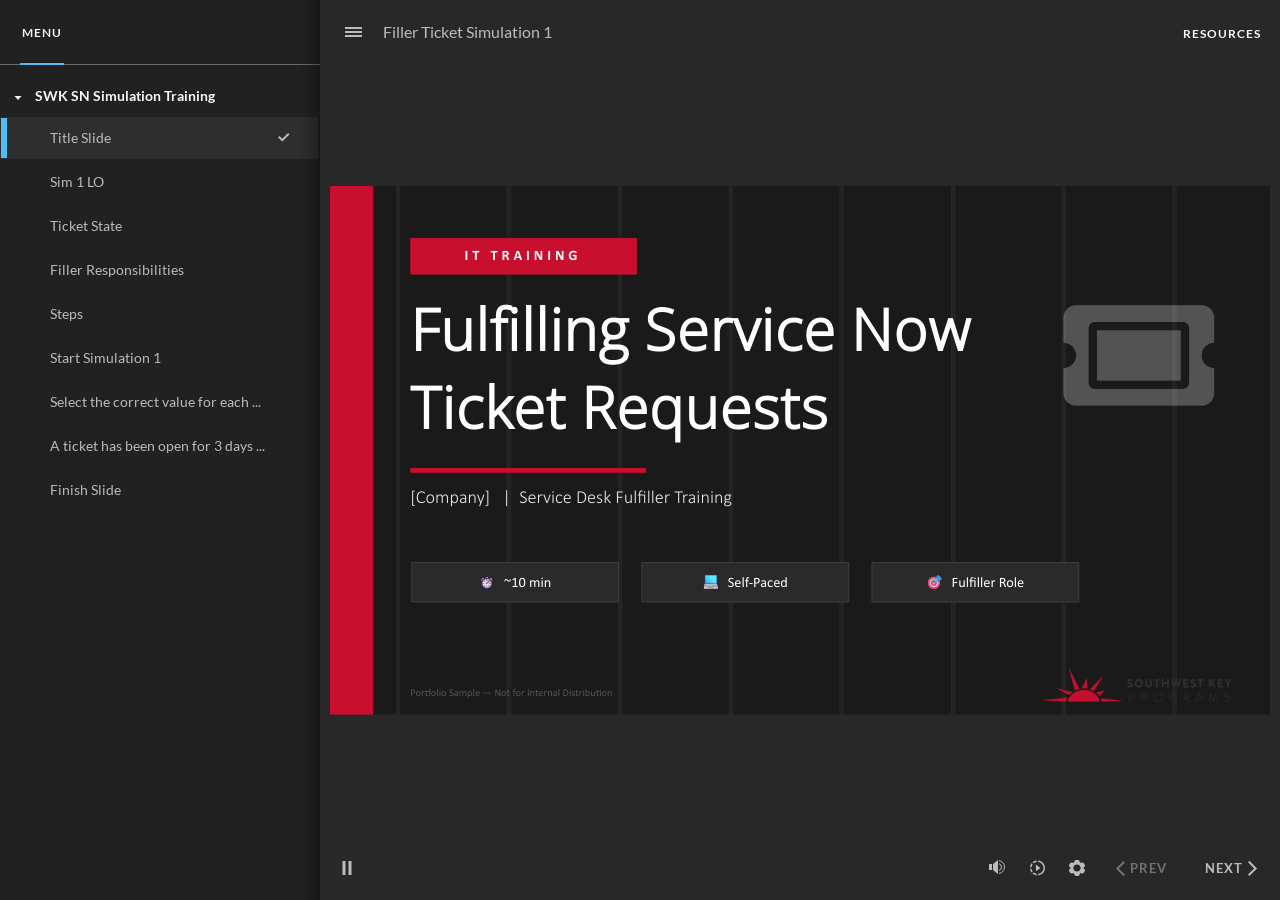
<file: index.html>
﻿<!doctype html>
<html lang="en-US">
<head>
  <meta charset="utf-8">
  <!-- Created using Storyline 360 x64 - http://www.articulate.com  -->
  <!-- version: 3.114.36609.0 -->
  <title>Filler Ticket Simulation 1</title>
  <meta http-equiv="x-ua-compatible" content="IE=edge"/>
  <meta name="viewport" content="width=device-width,initial-scale=1,user-scalable=no,shrink-to-fit=no,minimal-ui"/>
  <meta name="apple-mobile-web-app-capable" content="yes"/>
  <style>
    html, body { height: 100%; padding: 0; margin: 0 }
    #app { height: 100%; width: 100%; }
  </style>

  <script>
    window.DS = {};
    window.globals = {
      DATA_PATH_BASE: '',
      HAS_FRAME: true,
      HAS_SLIDE: true,

      lmsPresent: false,
      tinCanPresent: false,
      cmi5Present: false,
      aoSupport: false,
      scale: 'Scaled',
      captureRc: false,
      browserSize: 'optimal',
      bgColor: '#282828',
      features: 'DropInBase,JsInteractions,PlayerMemoryEnhancements,PlayerSizeOption,SlideLevelScale',
      themeName: 'unified',
      preloaderColor: '#FFFFFF',
      suppressAnalytics: false,
      productChannel: 'stable',
      publishSource: 'storyline',
      aid: 'aid|3e2caf5c-10bd-5a34-a504-ff9c4d4b060e',
      cid: 'b4f3b533-af80-4cac-bcac-2c221effe2d6',
      playerVersion: '3.114.36609.0',
      publishTimestamp: '2026-04-07T05:43:25.2711613Z',
      maxIosVideoElements: 10,
      connectionSettings: { message: 'You%20are%20offline.%20Trying%20to%20reconnect...', useDarkTheme: false, mode: 'disabled' },
      hasFeature: function(feature) {
        return this.features.split(',').includes(feature);
      },
      
      parseParams: function(qs) {
        if (window.globals.parsedParams != null) {
          return window.globals.parsedParams;
        }
        qs = (qs || window.location.search.substr(1)).split('+').join(' ');
        var params = {},
            tokens,
            re = /[?&]?([^=]+)=([^&]*)/g;

        while (tokens = re.exec(qs)) {
          params[decodeURIComponent(tokens[1]).trim()] =
            decodeURIComponent(tokens[2]).trim();
        }
        window.globals.parsedParams = params;
        return params;
      }

    };

    if (window.flagsUnderTest != null) {
      window.globals.features = window.flagsUnderTest.reduce((accum, feature) => {
        if (!accum.includes(feature)) {
          accum.push(feature);
        }
        return accum;
      }, window.globals.features.split(',')).join();
    }
  </script>
  <script>
    var isIe11 = ('ActiveXObject' in window || window.MSBlobBuilder != null)
      && window.msCrypto != null && !window.ActiveXObject;
    if (isIe11) {
      window.globals.unsupportedBrowser = true;
      document.write(atob('[base64]'));
    }
  </script>

  <script>
    if (window.globals.hasFeature('Localization')) {
      
      
    }
  </script>

  
  
  <script>window.THREE = { };</script>
  
</head>
<body style="background: #282828" class="cs-HTML theme-unified">
  <!-- 360 -->
  <script>!function(){var e,i=/iPhone/i,o=/iPod/i,n=/iPad/i,t=/\biOS-universal(?:.+)Mac\b/i,r=/\bAndroid(?:.+)Mobile\b/i,a=/Android/i,d=/(?:SD4930UR|\bSilk(?:.+)Mobile\b)/i,p=/Silk/i,l=/Windows Phone/i,u=/\bWindows(?:.+)ARM\b/i,b=/BlackBerry/i,s=/BB10/i,c=/Opera Mini/i,f=/\b(CriOS|Chrome)(?:.+)Mobile/i,h=/Mobile(?:.+)Firefox\b/i,v=function(e){return void 0!==e&&"MacIntel"===e.platform&&"number"==typeof e.maxTouchPoints&&e.maxTouchPoints>1&&"undefined"==typeof MSStream};e=function(e){var m={userAgent:"",platform:"",maxTouchPoints:0};e||"undefined"==typeof navigator?"string"==typeof e?m.userAgent=e:e&&e.userAgent&&(m={userAgent:e.userAgent,platform:e.platform,maxTouchPoints:e.maxTouchPoints||0}):m={userAgent:navigator.userAgent,platform:navigator.platform,maxTouchPoints:navigator.maxTouchPoints||0};var g=m.userAgent,y=g.split("[FBAN");void 0!==y[1]&&(g=y[0]),void 0!==(y=g.split("Twitter"))[1]&&(g=y[0]);var A=function(e){return function(i){return i.test(e)}}(g),w={apple:{phone:A(i)&&!A(l),ipod:A(o),tablet:!A(i)&&(A(n)||v(m))&&!A(l),universal:A(t),device:(A(i)||A(o)||A(n)||A(t)||v(m))&&!A(l)},amazon:{phone:A(d),tablet:!A(d)&&A(p),device:A(d)||A(p)},android:{phone:!A(l)&&A(d)||!A(l)&&A(r),tablet:!A(l)&&!A(d)&&!A(r)&&(A(p)||A(a)),device:!A(l)&&(A(d)||A(p)||A(r)||A(a))||A(/\bokhttp\b/i)},windows:{phone:A(l),tablet:A(u),device:A(l)||A(u)},other:{blackberry:A(b),blackberry10:A(s),opera:A(c),firefox:A(h),chrome:A(f),device:A(b)||A(s)||A(c)||A(h)||A(f)},any:!1,phone:!1,tablet:!1};return w.any=w.apple.device||w.android.device||w.windows.device||w.other.device,w.phone=w.apple.phone||w.android.phone||w.windows.phone,w.tablet=w.apple.tablet||w.android.tablet||w.windows.tablet,w}(),"object"==typeof exports&&"undefined"!=typeof module?module.exports=e:"function"==typeof define&&define.amd?define((function(){return e})):this.isMobile=e}();
    window.isMobile.apple.tablet = window.isMobile.apple.tablet ||
      (navigator.platform === 'MacIntel' && navigator.maxTouchPoints > 1);
    window.isMobile.apple.device = window.isMobile.apple.device || window.isMobile.apple.tablet;
    window.isMobile.tablet = window.isMobile.tablet || window.isMobile.apple.tablet;
    window.isMobile.any = window.isMobile.any || window.isMobile.apple.tablet;
  </script>

  <div id="focus-sink" tabindex="-1"></div>

  <div id="preso"></div>
  <script>
    (function() {

      var classTypes = [ 'desktop', 'mobile', 'phone', 'tablet' ];

      var addDeviceClasses = function(prefix, testObj) {
        var curr, i;
        for (i = 0; i < classTypes.length; i++) {
          curr = classTypes[i];
          if (testObj[curr]) {
            document.body.classList.add(prefix + curr);
          }
        }
      };

      var params = window.globals.parseParams(),
          isDevicePreview = params.devicepreview === '1',
          isPhoneOverride = params.deviceType === 'phone' || (isDevicePreview && params.phone == '1'),
          isTabletOverride = (params.deviceType === 'tablet' || isDevicePreview) && !isPhoneOverride,
          isMobileOverride = isPhoneOverride || isTabletOverride;

      var deviceView = {
        desktop: !window.isMobile.any && !isMobileOverride,
        mobile: window.isMobile.any || isMobileOverride,
        phone: isPhoneOverride || (window.isMobile.phone && !isTabletOverride),
        tablet: isTabletOverride || window.isMobile.tablet
      };

      window.globals.deviceView = deviceView;
      window.isMobile.desktop = !window.isMobile.any;
      window.isMobile.mobile = window.isMobile.any;

      addDeviceClasses('view-', deviceView);

    })();
  </script>
  
  <script src='story_content/triggers.js' type=text/javascript></script>
<script src='story_content/user.js' type=text/javascript></script>
  <div class="slide-loader"></div>

  <script>
    var doc = document, loader = doc.body.querySelector('.slide-loader'); [ 1, 2, 3 ].forEach(function(n) { var d = doc.createElement('div'); d.style.backgroundColor = window.globals.preloaderColor; d.classList.add('mobile-loader-dot'); d.classList.add('dot' + n); loader.appendChild(d); });
  </script>

  <div class="mobile-load-title-overlay" style="display: none">
    <div class="mobile-load-title">Filler Ticket Simulation 1</div>
  </div>

  <div class="mobile-chrome-warning"></div>

  
<style>
  .warn-connection-dialog {
    display: none;
    background: transparent;
    pointer-events: all;
    position: fixed;
    left: 0;
    top: 0;
    width: 100%;
    height: 100%;
    z-index: 999;
  }

  .warn-connection-content {
    pointer-events: all;
    border-radius: 4px;
    background: white;
    border: 1px solid #E7E7E7;
    color: #333333;
    box-shadow: 0 2px 4px rgba(0, 0, 0, 0.25);
    transition: all 150ms ease-out;
    position: absolute;
    white-space: nowrap;
  }

  .view-phone.is-landscape .warn-connection-content {
    left: 23px;
    bottom: 23px;
  }

  .view-tablet.is-landscape .warn-connection-content {
    left: 50%;
    top: 20px;
    transform: translateX(-50%);
  }

  .view-mobile.is-portrait .warn-connection-content {
    transform: translate(-50%, calc(-100% - 15px));
  }

  .warn-connection-content p {
    display: inline-block;
    margin: 0 8px 0 0;
    line-height: 33px;
    font-size: 11px;
  }

  .warn-connection-content svg {
    position: relative;
    vertical-align: middle;
    margin: 0 2px 2px 8px;
  }

  .view-desktop .warn-connection-content {
    left: 1.5em;
    bottom: 1.5em;
  }

  .view-desktop .warn-connection-content p {
    font-size: 1.1em;
  }

  .is-offline .warn-connection-dialog {
    display: block;
  }

  .is-offline .cs-panel * {
    pointer-events: none !important;
  }

  .is-offline .cs-panel {
    pointer-events: all !important;
  }

  .is-offline #nav-controls * {
    pointer-events: none !important;
  }

  .is-offline #nav-controls {
    pointer-events: all !important;
  }
</style>

<div class="warn-connection-dialog" role="alertdialog" aria-modal="true" tabindex="0" aria-labelledby="warn-connection-message">
  <div class="warn-connection-content">
    <svg width="17" height="15" viewBox="0 0 17 15" xmlns="http://www.w3.org/2000/svg">
      <path fill="#8F0000" stroke="white" d="M16.07,12.98 L15.88,12.23 L9.51,1.21 C8.97,0.26,7.6,0.26,7.06,1.21 L0.69,12.23 C0.15,13.16,0.81,14.36,1.91,14.36 H14.65 C15.47,14.36,16.05,13.7,16.07,12.98 Z"/>
      <path fill="white" stroke="white" d="M8.58,5.5 C8.35,5.28,8.5,5.35,8.21,5.32 C8.09,5.35,7.97,5.49,7.96,5.67 C7.97,5.79,7.98,5.92,7.98,6.04 L7.98,6.04 C7.99,6.17,8,6.31,8.01,6.43 L8.01,6.44 C8.03,6.92,8.06,7.41,8.09,7.9 L8.09,7.9 C8.12,8.39,8.14,8.88,8.17,9.37 C8.17,9.39,8.18,9.42,8.2,9.44 C8.23,9.46,8.25,9.47,8.28,9.47 C8.31,9.47,8.34,9.46,8.35,9.44 C8.37,9.43,8.38,9.4,8.39,9.35 L8.39,9.34 C8.39,9.24,8.4,9.15,8.4,9.05 L8.4,9.05 C8.41,8.96,8.41,8.86,8.42,8.75 C8.43,8.44,8.45,8.12,8.47,7.81 L8.47,7.81 C8.49,7.49,8.51,7.18,8.53,6.87 C8.55,6.46,8.56,6.05,8.59,5.64 L8.6,5.62 C8.6,5.57,8.59,5.53,8.58,5.5 L8.21,5.32 Z"/>
      <circle fill="white" stroke="white" cx="8.3" cy="11.35" r="0.3"/>
    </svg>
    <p id="warn-connection-message">You are offline. Trying to reconnect...</p>
  </div>
</div>

<script>
  (function() {
    window.DS.connection = {
      warningShown: false,
      assets: {},
      loadingAssetGroup: false,
      retryDelay: 500
    };

    var connectionSettings = window.globals.connectionSettings || {};

    var useConnectionMessages = window.AbortController != null &&
      window.location.protocol != 'file:' &&
      connectionSettings.mode === 'normal';

    window.DS.connection.useConnectionMessages = useConnectionMessages;

    var assetCount = 0;
    var checkLoadedId;


    if (useConnectionMessages && connectionSettings != null) {
      var contentEl = document.querySelector('.warn-connection-content');
      var messageEl = contentEl.querySelector('p');

      if (connectionSettings.useDarkTheme) {
        contentEl.style.borderColor = '#BABBBA';
        contentEl.style.backgroundColor = '#282828';
        contentEl.style.color = '#FFFFFF';
      }

      if (connectionSettings.message != null) {
        messageEl.textContent = window.decodeURIComponent(connectionSettings.message);
      }
    }

    function checkAssetsReady() {
      for (var i in DS.connection.assets) {
        if (!DS.connection.assets[i].success) {
          return false;
        }
      }
      return true;
    }

    function stopAssetGroup() {
      if (!useConnectionMessages) { return; }

      assetCount = 0;

      DS.connection.oldAssetGroup = DS.connection.assets;
      DS.connection.assets = {};
      DS.connection.loadingAssetGroup = false;
      clearInterval(checkLoadedId);
    }

    function startAssetGroup() {
      if (!useConnectionMessages) { return; }
      var ticks = 0;
      clearInterval(checkLoadedId);
      checkLoadedId = setInterval(function() {
        var loaded = 0;
        if (assetCount === 0 && loaded === 0) {
          clearInterval(checkLoadedId);
          return;
        }

        for (var i in DS.connection.assets) {
          if (DS.connection.assets[i].success) {
            loaded++;
          }
        }

        if (assetCount === loaded && checkAssetsReady()) {
          for (var i in DS.connection.assets) {
            if (DS.connection.assets[i].action) {
              DS.connection.assets[i].action();
            }
          }
          hideWarning();
          stopAssetGroup();
        }
      }, 100)
    }

    function requiredAsset(url, action, retry, type) {
      if (!useConnectionMessages) { return; }
      if (DS.connection.assets[url]) { return; }

      DS.connection.assets[url] = {
        success: false, action: action, retry: retry, type: type
      };
      assetCount = Object.keys(DS.connection.assets).length;
      if (!DS.connection.loadingAssetGroup) {
        startAssetGroup();
      }
      DS.connection.loadingAssetGroup = true;
    }

    function assetLoaded(url) {
      if (!useConnectionMessages) { return; }
      if (DS.connection.assets[url]) {
        DS.connection.assets[url].success = true;
      }
    }

    function assetFailed(url) {
      if (!useConnectionMessages) { return; }
      if (!DS.connection.assets[url]) {
        if (/\.js$/.test(url) && url.indexOf('transcripts') === -1) {
          setTimeout(function() {
            if (DS.connection.lastSlideLoaded != null) {
              DS.connection.lastSlideLoaded();
            }
          }, DS.connection.retryDelay);
        }
        return;
      }
      if (!DS.connection.warningShown) { showWarning(); }
      if (DS.connection.assets[url].retry) {
        setTimeout(function() {
          if (!DS.connection.assets[url].success) {
            DS.connection.assets[url].retry()
          }
        }, DS.connection.retryDelay);
      }
    }

    function hideWarning() {
      document.body.classList.remove('is-offline');
      DS.connection.warningShown = false;
      enableKeys();
    }
    DS.connection.hideWarning = hideWarning

    function showWarning(btn) {
      document.body.classList.add('is-offline')
      DS.connection.warningShown = true;
      updateWarningPosition();
      disableKeys();
    }

    function updateWarningPosition() {
      if (!DS.connection.warningShown) {
        return;
      }

      var isPortrait = document.body.classList.contains('is-portrait');
      var isMobile = document.body.classList.contains('view-mobile');
      var warningEl = document.querySelector('.warn-connection-content');

      if (isPortrait && isMobile) {
        var slide = document.querySelector('.primary-slide');
        var slideRect = slide != null
          ? slide.getBoundingClientRect()
          : { top: window.innerHeight, left: 0, width: window.innerWidth };

        warningEl.style.top = `${slideRect.top}px`
        warningEl.style.left = `${slideRect.left + slideRect.width / 2}px`
      } else {
        warningEl.style.top = null;
        warningEl.style.left = null;
      }

      window.requestAnimationFrame(updateWarningPosition);
    }

    function onDisableKeyDown(e) {
      e.preventDefault();
      e.stopImmediatePropagation();
    }

    function onDisableKeyUp(e) {
      e.preventDefault();
      e.stopImmediatePropagation();
    }

    var accStyle = document.createElement('style');
    var warnDialogEl = document.querySelector('.warn-connection-dialog');

    function disableKeys() {
      if (DS.views && DS.views.nsStack && DS.views.nsStack.length === 1) {
        DS.views.nsStack[0].tabReachable = false
        DS.views.nsStack[0].updateTabIndex(true);
      }

      accStyle.innerHTML = '.acc-shadow-dom { display: none; }';
      document.body.appendChild(accStyle);

      warnDialogEl.parentNode.append(warnDialogEl);
      warnDialogEl.focus();
    }

    function enableKeys() {
      accStyle.remove();
      if (DS.views && DS.views.nsStack && DS.views.nsStack.length === 1 && DS.views.nsStack[0].name === '_frame') {
        DS.views.nsStack[0].tabReachable = true;
        DS.views.nsStack[0].updateTabIndex();
      }
    }

    // these will all be noops if the feature flag isn't set in
    // the data and `window.globals.features`
    DS.connection.requiredAsset = requiredAsset;
    DS.connection.assetLoaded = assetLoaded;
    DS.connection.assetFailed = assetFailed;
    DS.connection.stopAssetGroup = stopAssetGroup;
    DS.connection.startAssetGroup = startAssetGroup;
  })();
</script>


  <script>
    
    if (window.autoSpider && window.vInterfaceObject) {
      document.querySelector('.mobile-load-title-overlay').style.display = 'none';
    }
  </script>

  

  <link rel="stylesheet" href="html5/data/css/output.min.css" data-noprefix/>
</body>
<script src="html5/lib/scripts/bootstrapper.min.js"></script>
</html>
</file>
<file: html5/data/css/output.min.css>
@font-face {
  font-family: 'LatoBold Charset1_ Bold63572715';
  src: url('[data-uri]');
  font-style: normal;
  font-weight: normal;
}
@font-face {
  font-family: 'Lato Charset1_ 5ZucrOlD293E5584';
  src: url('[data-uri]');
  font-style: normal;
  font-weight: normal;
}
@font-face {
  font-family: 'CalibriBold CharsetBoldC5EECD1E';
  src: url('[data-uri]');
  font-style: normal;
  font-weight: normal;
}
@font-face {
  font-family: 'Open Sans LightBoldBold4DE05C88';
  src: url('[data-uri]');
  font-style: normal;
  font-weight: normal;
}
@font-face {
  font-family: 'Calibri Light Charset1_1863F9CC';
  src: url('[data-uri]');
  font-style: normal;
  font-weight: normal;
}
@font-face {
  font-family: 'Segoe UI Emoji Charset1150248E3';
  src: url('[data-uri]');
  font-style: normal;
  font-weight: normal;
}
@font-face {
  font-family: 'Calibri Charset1_ 5kaOA97569677';
  src: url('[data-uri]');
  font-style: normal;
  font-weight: normal;
}
@font-face {
  font-family: 'Open Sans Charset1_ 6i24E79F5B0';
  src: url('[data-uri]');
  font-style: normal;
  font-weight: normal;
}
@font-face {
  font-family: 'Open Sans Light Charset1774858B';
  src: url('[data-uri]');
  font-style: normal;
  font-weight: normal;
}
@font-face {
  font-family: 'Open SansBold CharsBold50844976';
  src: url('[data-uri]');
  font-style: normal;
  font-weight: normal;
}
@font-face {
  font-family: 'Open Sans Light IItalicEFD740D9';
  src: url('[data-uri]');
  font-style: normal;
  font-weight: normal;
}
@font-face {
  font-family: 'Calibri Charset0_v2mWipD31519F7';
  src: url('[data-uri]');
  font-style: normal;
  font-weight: normal;
}
@font-face {
  font-family: 'CalibriBold CharsetBold507D4E76';
  src: url('[data-uri]');
  font-style: normal;
  font-weight: normal;
}
@font-face {
  font-family: 'Open Sans Light Charset623D7FDC';
  src: url('[data-uri]');
  font-style: normal;
  font-weight: normal;
}
@font-face {
  font-family: 'Open Sans LightBoldBold2423480C';
  src: url('[data-uri]');
  font-style: normal;
  font-weight: normal;
}
@font-face {
  font-family: 'Open SansBold CharsBoldE47A47C6';
  src: url('[data-uri]');
  font-style: normal;
  font-weight: normal;
}
@font-face {
  font-family: 'Calibri Light Charset0_87E9C737';
  src: url('[data-uri]');
  font-style: normal;
  font-weight: normal;
}
@font-face {
  font-family: 'Segoe UI Emoji Charset00A649A47';
  src: url('[data-uri]');
  font-style: normal;
  font-weight: normal;
}
@font-face {
  font-family: 'Open Sans Charset0_v9TY33EDE6F2';
  src: url('[data-uri]');
  font-style: normal;
  font-weight: normal;
}
@font-face {
  font-family: 'Open Sans LightBoItalic01243AEF';
  src: url('[data-uri]');
  font-style: normal;
  font-weight: normal;
}
@font-face {
  font-family: 'Open SansBoldItalItalic3FAAA578';
  src: url('[data-uri]');
  font-style: normal;
  font-weight: normal;
}
.cs-HTML {
  background: rgba(40, 40, 40, 1);
}
.cs-pxabnsnfns00011100101 .cs-infopanel  {
  box-shadow: 0 1px 0 rgba(0, 0, 0, 0);
  background: rgba(255, 255, 255, 1);
}
.cs-pxabnsnfns00011100101 .cs-infopanel .cs-link {
  color: rgba(186, 187, 186, 1);
}
.cs-pxabnsnfns00011100101 .cs-infopanel .cs-link:hover {
  color: rgba(255, 255, 255, 1);
}
.cs-pxabnsnfns00011100101 .cs-infopanel .cs-name {
  color: rgba(68, 68, 68, 1);
}
.cs-pxabnsnfns00011100101 .cs-infopanel .cs-title {
  color: rgba(153, 153, 153, 1);
}
.cs-pxabnsnfns00011100101 .cs-infopanelpopup  {
  box-shadow: 0 1px 0 rgba(0, 0, 0, 0);
  background: rgba(0, 0, 0, 0);
}
.cs-pxabnsnfns00011100101 .cs-infopanelpopup .cs-link {
  color: rgba(255, 0, 0, 1);
}
.cs-pxabnsnfns00011100101 .cs-infopanelpopup .cs-link:hover {
  color: rgba(255, 255, 255, 1);
}
.cs-pxabnsnfns00011100101 .cs-infopanelpopup .cs-name {
  color: rgba(255, 255, 255, 1);
}
.cs-pxabnsnfns00011100101 .cs-infopanelpopup .cs-bio {
  color: rgba(186, 187, 186, 1);
}
.cs-pxabnsnfns00011100101 .cs-timer  {
  color: rgba(186, 187, 186, 1);
}
.cs-pxabnsnfns00011100101 .cs-duration stop:first-child {
  stop-color: rgba(60, 60, 60, 1);
}
.cs-pxabnsnfns00011100101 .cs-duration stop:last-child {
  stop-color: rgba(60, 60, 60, 1);
}
.cs-pxabnsnfns00011100101 .cs-elapsed stop:first-child {
  stop-color: rgba(254, 227, 71, 1);
}
.cs-pxabnsnfns00011100101 .cs-elapsed stop:last-child {
  stop-color: rgba(254, 227, 71, 1);
}
.cs-pxabnsnfns00011100101 .cs-timer .cs-pie .cs-innerstroke {
  stroke: rgba(199, 199, 199, 1);
}
.cs-pxabnsnfns00011100101 .cs-timer .cs-pie .cs-innerborder {
  stroke: rgba(255, 255, 255, 1);
}
.cs-pxabnsnfns00011100101 .cs-window  {
  box-shadow: 0 8px 5px rgba(0, 0, 0, 0.2);
  border-color: rgba(49, 99, 0, 0);
  background: rgba(33, 33, 33, 1);
  color: rgba(248, 248, 248, 1);
}
.cs-pxabnsnfns00011100101 .cs-window .cs-diva {
  border-color: rgba(78, 78, 78, 1);
}
.cs-pxabnsnfns00011100101 .cs-window .cs-divb {
  border-color: rgba(78, 78, 78, 0);
}
.cs-pxabnsnfns00011100101 .cs-editor .cs-editor-slide {
  color: rgba(226, 226, 226, 1);
}
.cs-pxabnsnfns00011100101 .cs-editor .cs-editor-html {
  color: rgba(186, 187, 186, 1);
}
.cs-pxabnsnfns00011100101 .cs-editor .cs-editor-button {
  text-shadow: 0 1px 0 rgba(0, 0, 0, 0);
  color: rgba(255, 255, 255, 1);
  border-color: rgba(211, 211, 211, 1);
  background: rgba(34, 34, 34, 1);
}
.cs-pxabnsnfns00011100101 .cs-editor .cs-editor-button:hover {
  background: rgba(68, 68, 68, 1);
}
.cs-pxabnsnfns00011100101 .cs-editor .cs-editor-button:active {
  background: rgba(68, 68, 68, 1);
}
.cs-pxabnsnfns00011100101 .cs-listitem  {
  color: rgba(186, 187, 186, 1);
  border-color: none;
  border: 1px solid transparent;
}
.cs-pxabnsnfns00011100101 .cs-listitem:hover {
  background: rgba(255, 255, 255, 0.06);
  border-color: rgba(108, 108, 108, 1) !important;
  border-width: 1px;
  border-radius: 2px;
  border-style: solid;
  box-sizing: border-box;
}
.cs-pxabnsnfns00011100101 .cs-listitem.hover {
  background: rgba(255, 255, 255, 0.06);
  border-color: rgba(108, 108, 108, 1) !important;
  border-width: 1px;
  border-radius: 2px;
  border-style: solid;
  box-sizing: border-box;
}
.cs-pxabnsnfns00011100101 .cs-glossary  {
  color: rgba(186, 187, 186, 1);
}
.cs-pxabnsnfns00011100101 .cs-glossary .cs-scrolling-panel {
  background: rgba(0, 0, 0, 0);
}
.cs-pxabnsnfns00011100101 .cs-glossary .cs-term.cs-selected .cs-choice-list-trigger {
  color: rgba(255, 255, 255, 1);
  background: rgba(255, 255, 255, 1);
}
.cs-pxabnsnfns00011100101 .cs-glossary .cs-term.cs-selected .cs-choice-list-trigger:focus {
  color: rgba(255, 255, 255, 1);
  background: rgba(255, 255, 255, 1);
}
.cs-pxabnsnfns00011100101 .cs-glossary .cs-term:hover .cs-choice-list-trigger {
  background: rgba(186, 187, 186, 1);
}
.cs-pxabnsnfns00011100101 .cs-glossary .cs-term.hover .cs-choice-list-trigger {
  background: rgba(186, 187, 186, 1);
}
.cs-pxabnsnfns00011100101 .cs-glossary .cs-term .cs-choice-list-trigger:focus {
  background: rgba(186, 187, 186, 1);
}
.cs-pxabnsnfns00011100101 .cs-glossary .cs-diva {
  border-color: rgba(0, 0, 0, 0);
}
.cs-pxabnsnfns00011100101 .cs-glossary .cs-divb {
  border-color: rgba(0, 0, 0, 0);
}
.cs-pxabnsnfns00011100101 .cs-glossary .cs-divc {
  border-color: rgba(0, 0, 0, 0);
}
.cs-pxabnsnfns00011100101 .cs-glossary .cs-heading {
  color: rgba(248, 248, 248, 1);
  font-weight: 700;
}
.note-content p span {
  color: rgba(186, 187, 186, 1);
  line-height: 1.4em;
  font-size: 103.769%;
}
.cs-pxabnsnfns00011100101 .cs-resource .cs-separator {
  border-color: rgba(0, 0, 0, 0);
}
.cs-pxabnsnfns00011100101 .cs-outline  {
  color: rgba(45, 45, 45, 1);
}
.cs-pxabnsnfns00011100101 .cs-outline .cs-diva {
  border-color: rgba(0, 0, 0, 0);
}
.cs-pxabnsnfns00011100101 .cs-outline .cs-divb {
  border-color: rgba(0, 0, 0, 0);
}
.cs-pxabnsnfns00011100101 .cs-outline .cs-divc {
  border-color: rgba(0, 0, 0, 0);
}
.cs-pxabnsnfns00011100101 .cs-outline .cs-search-filter:hover {
  color: rgba(0, 0, 0, 0);
}
.cs-pxabnsnfns00011100101 .cs-outline .cs-search-filter.hover {
  color: rgba(0, 0, 0, 0);
}
.cs-pxabnsnfns00011100101 .cs-transcript  {
  color: rgba(255, 255, 255, 1);
}
.cs-pxabnsnfns00011100101 .cs-transcript .cs-div {
  border-color: rgba(0, 0, 0, 0);
}
.cs-pxabnsnfns00011100101 .cs-tabs:not(.topmenu-item) {
  color: rgba(248, 248, 248, 1);
}
.cs-pxabnsnfns00011100101 .cs-tabs .cs-inner-button:not(.topmenu-item) {
  text-shadow: 0 1px 0 rgba(0, 0, 0, 0);
}
.cs-pxabnsnfns00011100101 .cs-tabs:hover:not(.topmenu-item) {
  color: rgba(248, 248, 248, 1);
}
.cs-pxabnsnfns00011100101 .cs-tabs.cs-selected {
  background: rgba(0, 0, 0, 0);
  color: rgba(248, 248, 248, 1);
}
.cs-pxabnsnfns00011100101 .cs-seekcontrol  {
  background: rgba(0, 0, 0, 0);
  border-color: rgba(0, 0, 0, 0);
}
.cs-pxabnsnfns00011100101 .cs-seekcontrol .cs-button:hover .cs-icon {
  fill: rgba(255, 255, 255, 1);
}
.cs-pxabnsnfns00011100101 .cs-seekcontrol .cs-button.hover .cs-icon {
  fill: rgba(255, 255, 255, 1);
}
.cs-pxabnsnfns00011100101 .cs-seekcontrol .cs-button .cs-icon-shadow {
  fill: rgba(0, 0, 0, 0);
}
.cs-pxabnsnfns00011100101 .cs-seekcontrol .cs-button .cs-icon {
  fill: rgba(180, 180, 180, 1);
}
.cs-pxabnsnfns00011100101 .cs-seekcontrol .cs-seek .cs-fill {
  background: rgba(255, 255, 255, 0.6);
}
.cs-pxabnsnfns00011100101 .cs-seekcontrol .cs-seek {
  background: rgba(108, 108, 108, 1);
  border-color: rgba(0, 0, 0, 0);
}
.cs-pxabnsnfns00011100101 .cs-searchinput .cs-input {
  color: rgba(186, 187, 186, 1);
  border-color: rgba(0, 0, 0, 0);
  background: rgba(255, 255, 255, 0.06);
}
.cs-pxabnsnfns00011100101 .cs-searchinput .cs-input:focus {
  color: rgba(248, 248, 248, 1);
  background: rgba(41, 41, 41, 1);
}
.cs-pxabnsnfns00011100101 .cs-searchinput .cs-input:hover {
  box-shadow: inset 0 0 1px 0 rgba(69, 126, 19, 0);
}
.cs-pxabnsnfns00011100101 .cs-searchinput .cs-input.hover {
  box-shadow: inset 0 0 1px 0 rgba(69, 126, 19, 0);
}
.cs-pxabnsnfns00011100101 .cs-searchinput .cs-button .cs-icon {
  fill: rgba(186, 187, 186, 1);
}
.cs-pxabnsnfns00011100101 .cs-searchinput .cs-button:hover {
  fill: rgba(63, 133, 0, 1);
}
.cs-pxabnsnfns00011100101 .cs-searchinput .cs-button.hover {
  fill: rgba(63, 133, 0, 1);
}
.cs-pxabnsnfns00011100101 .cs-menu  {
  box-shadow: 0 1px 0 rgba(0, 0, 0, 0);
  background: rgba(33, 33, 33, 1);
}
.cs-pxabnsnfns00011100101 .cs-topmenu-item.active .cs-tab {
  background: rgba(33, 33, 33, 1);
}
.cs-pxabnsnfns00011100101 .cs-logo  {
  box-shadow: 0 1px 0 rgba(37, 75, 0, 1);
  background: rgba(255, 255, 255, 0);
}
.cs-pxabnsnfns00011100101 .cs-checkbox  {
  color: rgba(255, 255, 255, 1);
}
.cs-pxabnsnfns00011100101 .cs-checkbox:hover {
  border-color: rgba(175, 221, 130, 1);
}
.cs-pxabnsnfns00011100101 .cs-checkbox.hover {
  border-color: rgba(175, 221, 130, 1);
}
.cs-pxabnsnfns00011100101 .cs-checkbox .cs-box {
  color: rgba(255, 255, 255, 1);
  border-color: rgba(42, 83, 0, 1);
}
.cs-pxabnsnfns00011100101 .cs-checkbox .cs-box:checked::after {
  color: rgba(43, 196, 0, 1);
}
.cs-pxabnsnfns00011100101 .cs-button  {
  text-shadow: 0 1px 0 rgba(0, 0, 0, 0);
  color: rgba(186, 187, 186, 1);
  border-color: rgba(0, 0, 0, 0);
  background: rgba(0, 0, 0, 0);
  box-shadow: 0 1px 0 rgba(0, 0, 0, 0);
}
.cs-pxabnsnfns00011100101 .cs-button .cs-icon {
  fill: rgba(186, 187, 186, 1);
}
.cs-pxabnsnfns00011100101 .cs-button .cs-icon-shadow {
  fill: rgba(0, 0, 0, 0);
}
.cs-pxabnsnfns00011100101 .cs-button:hover {
  background: rgba(248, 248, 248, 1);
}
.cs-pxabnsnfns00011100101 .cs-button.hover {
  background: rgba(248, 248, 248, 1);
}
.cs-pxabnsnfns00011100101 .cs-button:active {
  background: rgba(0, 0, 0, 0);
}
.cs-pxabnsnfns00011100101 .cs-button.cs-disabled:hover {
  background: rgba(0, 0, 0, 0);
}
.cs-pxabnsnfns00011100101 .cs-button.cs-disabled.hover {
  background: rgba(0, 0, 0, 0);
}
.cs-pxabnsnfns00011100101 .cs-button.cs-disabled:active {
  background: rgba(0, 0, 0, 0);
}
.cs-pxabnsnfns00011100101 .cs-button.cs-volume:hover {
  background: rgba(0, 0, 0, 0);
}
.cs-pxabnsnfns00011100101 .cs-button.cs-volume.hover {
  background: rgba(0, 0, 0, 0);
}
.cs-pxabnsnfns00011100101 .cs-button.cs-volume:active {
  background: rgba(0, 0, 0, 0);
}
.cs-pxabnsnfns00011100101.cs-base  {
  color: rgba(186, 187, 186, 1);
  border-color: rgba(40, 40, 40, 1);
  background: rgba(40, 40, 40, 1);
}
.cs-pxabnsnfns00011100101.cs-base .cs-separator .cs-diva {
  background: rgba(69, 69, 69, 1);
}
.cs-pxabnsnfns00011100101.cs-base .cs-separator .cs-divb {
  background: rgba(0, 0, 0, 0);
}
.cs-pxabnsnfns00011100101.cs-base .cs-topmenu-item.active .cs-tab {
  border-color: rgba(69, 69, 69, 1);
}
.cs-pxabnsnfns00011100101.cs-base .cs-topmenu-item.active .cs-panel {
  border-color: rgba(69, 69, 69, 1);
}
.cs-pxabnsnfns00011100101.cs-base .cs-left {
  background: rgba(33, 33, 33, 1);
}
.cs-pxabnsnfns00011100101.cs-base .cs-area-primary .cs-slide-container {
  background: rgba(40, 40, 40, 1);
}
.cs-pxabnsnfns00011100101.cs-base.cs-custom-theme .cs-brandhighlight-bg {
  background: rgba(79, 189, 244, 1) !important;
}
.cs-pxabnsnfns00011100101.cs-base.cs-custom-theme .cs-brandhighlight-secondary-bg {
  background: rgba(255, 255, 255, 1) !important;
}
.cs-pxabnsnfns00011100101.cs-base.cs-custom-theme .cs-brandhighlight-border {
  border-color: rgba(79, 189, 244, 1) !important;
}
.cs-pxabnsnfns00011100101.cs-base.cs-custom-theme .cs-brandhighlight-text {
  color: rgba(79, 189, 244, 1) !important;
}
.cs-pxabnsnfns00011100101.cs-base.cs-custom-theme .cs-brandhighlight-fill {
  fill: rgba(79, 189, 244, 1) !important;
}
.cs-pxabnsnfns00011100101.cs-base.cs-custom-theme .cs-listitem.cs-selected {
  background-color: rgba(255, 255, 255, 0.06) !important;
}
.cs-pxabnsnfns00011100101 .cs-volume::-moz-range-thumb {
  border-color: rgba(43, 85, 0, 1);
  box-shadow: inset 0 0 1px 0 rgba(43, 85, 0, 1);
  background: rgba(255, 255, 255, 1);
}
.cs-pxabnsnfns00011100101 .cs-volume::-ms-thumb {
  border-color: rgba(43, 85, 0, 1);
  box-shadow: inset 0 0 1px 0 rgba(43, 85, 0, 1);
  background: rgba(255, 255, 255, 1);
}
.cs-pxabnsnfns00011100101 .cs-volume::-webkit-slider-thumb {
  border-color: rgba(43, 85, 0, 1);
  box-shadow: inset 0 0 1px 0 rgba(43, 85, 0, 1);
  background: rgba(255, 255, 255, 1);
}
.cs-pxabnsnfns00011100101 .cs-volume::-moz-range-track {
  border-color: rgba(66, 140, 1, 1);
  background: rgba(108, 108, 108, 1);
}
.cs-pxabnsnfns00011100101 .cs-volume::-ms-track {
  border-color: rgba(66, 140, 1, 1);
  background: rgba(108, 108, 108, 1);
}
.cs-pxabnsnfns00011100101 .cs-volume::-webkit-slider-runnable-track {
  border-color: rgba(66, 140, 1, 1);
  background: rgba(108, 108, 108, 1);
}
body.show-focus .tab-focus-box {
  box-shadow: 0 0 0 1px rgba(255, 255, 0, 1), 0 0 0 3px rgba(0, 32, 96, 1), 0 0 5px 5px rgba(255, 255, 0, 1);
  border-color: transparent;
  outline: 2px transparent solid;
}
.skipnav {
  box-shadow: 0 0 0 1px rgba(255, 255, 0, 1), 0 0 0 3px rgba(0, 32, 96, 1), 0 0 5px 5px rgba(255, 255, 0, 1);
  border-color: transparent;
  outline: 2px transparent solid;
}
.cs-pxabnsnfns00011100101 .cs-listitem:hover {
  color: none;
}
.cs-pxabnsnfns00011100101 .cs-listitem.hover {
  color: none;
}
.cs-pxabnsnfns00011100101 .cs-listitem.cs-viewed {
  color: #BABBBA;
}
.cs-pxabnsnfns00011100101 .cs-listitem {
  color: #BABBBA;
}
.cs-pxabnsnfns00011100101 .cs-listitem:hover .cs-icon-carrot * {
  fill: none;
}
.cs-pxabnsnfns00011100101 .cs-listitem.hover .cs-icon-carrot * {
  fill: none;
}
.cs-pxabnsnfns00011100101 .cs-listitem .cs-icon-carrot {
  color: none;
  top: calc(3px);
}
.cs-pxabnsnfns00011100101 .cs-listitem .cs-icon-carrot .cs-shadow {
  color: #F8F8F8;
}
.cs-pxabnsnfns00011100101 .item-collapsible .is-scene {
  color: #F8F8F8 !important;
  font-weight: 700;
}
.cs-pxabnsnfns00011100101 .is-scene .cs-icon-carrot * {
  color: #F8F8F8 !important;
  font-weight: 700;
}
.cs-pxabnsnfns00011100101 .is-scene:not(.outline-links-collapse) > a {
  color: #F8F8F8;
}
.cs-pxabnsnfns00011100101 .is-scene:not(.outline-links-collapse) .cs-icon-carrot * {
  fill: none !important;
  color: #F8F8F8 !important;
}
.cs-pxabnsnfns00011100101 .tabs, .cs-pxabnsnfns00011100101 .cs-logo {
  border-bottom: 1px solid rgba(108, 108, 108, 1);
}
.cs-pxabnsnfns00011100101 .area-secondary-wrapper:after {
  background-image: url('[data-uri]');
  background-size: 100%;
}
.cs-pxabnsnfns00011100101 .panel-footer {
  background: #212121;
}
.cs-pxabnsnfns00011100101 #outline-search {
  background: rgba(255, 255, 255, 0.06);
  border-color: rgba(108, 108, 108, 1);
  border-width: 1px;
  border-style: solid;
}
.cs-pxabnsnfns00011100101 .topmenu-panel #outline-search {
  background: #545454;
}
.cs-pxabnsnfns00011100101 .search-icon circle, .cs-pxabnsnfns00011100101 .search-icon path {
  stroke: #BABBBA;
}
.cs-pxabnsnfns00011100101 #outline-search input[type   =search] {
  color: #F8F8F8;
}
.cs-pxabnsnfns00011100101 #outline-search ::-webkit-input-placeholder {
  color: #BABBBA !important;
}
.cs-pxabnsnfns00011100101 #outline-search :-ms-input-placeholder {
  color: #BABBBA !important;
}
.cs-pxabnsnfns00011100101 #outline-search ::-moz-placeholder {
  color: #BABBBA !important;
  opacity: 1;
}
.cs-pxabnsnfns00011100101 .cs-topmenu-item.active, body:not(.is-touchable-tablet) .cs-pxabnsnfns00011100101 .cs-topmenu-item:hover {
  color: #F8F8F8;
}
.cs-pxabnsnfns00011100101 .cs-topmenu-item.button-tapped {
  color: #F8F8F8;
}
.cs-pxabnsnfns00011100101 .cs-topmenu-item.active .cs-tab, .cs-pxabnsnfns00011100101 .cs-topmenu-item .cs-tab {
  background: transparent !important;
  border: none !important;
}
.cs-pxabnsnfns00011100101 .top-tabs-drop-icon div {
  background: #BABBBA;
}
.cs-pxabnsnfns00011100101 .cs-panel.topmenu-panel .panel-content, .cs-pxabnsnfns00011100101 .top-tabs-drop {
  background: #212121;
}
.cs-pxabnsnfns00011100101 .cs-topmenu-item.active .cs-panel {
  background: #212121;
}
.cs-pxabnsnfns00011100101 .cs-menu.topmenu-panel, .cs-pxabnsnfns00011100101 .top-tabs-drop {
  border: 1px solid rgba(69, 69, 69, 1) !important;
  border-radius: 3px;
}
.cs-pxabnsnfns00011100101 .resources .resources-list a:hover {
  background: rgba(255, 255, 255, 0.06);
}
body:not(.is-touchable-tablet) .cs-pxabnsnfns00011100101 .resources .resources-list a:hover {
  background: rgba(255, 255, 255, 0.06);
}
.cs-pxabnsnfns00011100101 .resources .resources-list a.hover {
  background: rgba(255, 255, 255, 0.06);
}
body:not(.is-touchable-tablet) .cs-pxabnsnfns00011100101 .resources .resources-list a.hover {
  background: rgba(255, 255, 255, 0.06);
}
.cs-pxabnsnfns00011100101 .resources .resources-list a.button-tapped {
  background: rgba(255, 255, 255, 0.06);
}
.cs-pxabnsnfns00011100101 .cs-icon path, .cs-pxabnsnfns00011100101 .cs-icon rect, .cs-pxabnsnfns00011100101 .cs-icon polygon, .cs-pxabnsnfns00011100101 .menu-icon-wrapper.menu-icon-wrapper-hover path {
  fill: #BABBBA;
}
.cs-pxabnsnfns00011100101 .cs-icon .icon-stroke-only {
  fill: none !important;
  stroke: #BABBBA !important;
}
body:not(.is-touchable-tablet) .cs-pxabnsnfns00011100101 .cs-button:hover .cs-icon path, body:not(.is-touchable-tablet) .cs-pxabnsnfns00011100101 .cs-button:hover .cs-icon rect, body:not(.is-touchable-tablet) .cs-pxabnsnfns00011100101 .cs-button:hover .cs-icon polygon {
  fill: #F8F8F8;
}
body:not(.is-touchable-tablet) .cs-pxabnsnfns00011100101 .cs-tabs:hover .search-icon circle, body:not(.is-touchable-tablet) .cs-pxabnsnfns00011100101 .cs-tabs:hover .search-icon path {
  stroke: #F8F8F8;
}
.cs-pxabnsnfns00011100101 .cs-button.button-tapped .cs-icon path, .cs-pxabnsnfns00011100101 .cs-button.button-tapped .cs-icon rect, .cs-pxabnsnfns00011100101 .cs-button.button-tapped .cs-icon polygon {
  fill: #F8F8F8;
}
body:not(.is-touchable-tablet) .cs-pxabnsnfns00011100101 .cs-button:hover .cs-icon .icon-stroke-only {
  fill: none !important;
  stroke: #F8F8F8 !important;
}
.cs-pxabnsnfns00011100101 .cs-button:button-tapped .cs-icon .icon-stroke-only {
  fill: none !important;
  stroke: #F8F8F8 !important;
}
.cs-pxabnsnfns00011100101 .menu-icon-wrapper.menu-icon-wrapper-hover svg path {
  fill: #F8F8F8;
}
.floating-sidebar:not(.sidebar-closed) .cs-pxabnsnfns00011100101 #hamburger .menu-icon-wrapper svg path {
  fill: #BABBBA;
}
.floating-sidebar:not(.sidebar-closed) .cs-pxabnsnfns00011100101 #hamburger .menu-icon-wrapper.menu-icon-wrapper-hover svg path {
  fill: #F8F8F8;
}
.cs-pxabnsnfns00011100101 .volume .btn:before {
  background-image: url('[data-uri]');
}
.cs-pxabnsnfns00011100101 .volume-track {
  background: #6C6C6C;
}
.cs-pxabnsnfns00011100101 .volume-icon circle {
  stroke: #BABBBA;
}
.cs-pxabnsnfns00011100101 .cs-settings > .settings-panel {
  background: #212121;
  border: 1px solid rgba(69, 69, 69, 1) !important;
  border-radius: 3px;
}
.cs-pxabnsnfns00011100101 .cs-settings > .panel-down-arrow {
  fill: #212121;
}
.cs-pxabnsnfns00011100101 .switch-toggle .border {
  stroke: #7C7C7C;
}
.cs-pxabnsnfns00011100101 .switch-toggle .thumb-off .thumb {
  fill: #A2A2A2;
}
.cs-pxabnsnfns00011100101 .switch-toggle .thumb-on .track {
  fill: rgba(79, 189, 244, 1);
}
.cs-pxabnsnfns00011100101 .switch-toggle .thumb-off .track {
  fill: rgba(255, 255, 255, 0.1);
}
.cs-pxabnsnfns00011100101 .switch-label {
  color: #BABBBA;
}
.cs-pxabnsnfns00011100101 .cs-panel .scrollarea-btn:after {
  background: rgba(179, 180, 179, 0.75);
}
.scrollarea-scrollbar:hover .scrollarea-btn:after, .scrollarea-scrollbar.highlight-scrollbar .scrollarea-btn:after {
  background: rgba(179, 180, 179, 0.75);
}
.floating-sidebar .sidebar-overlay {
  background: rgba(0, 0, 0, 0.85);
}
.cs-pxabnsnfns00011100101 .overlay-message {
  background: rgba(0, 0, 0, 0.85);
}
.cs-pxabnsnfns00011100101 .top-ui-bg, .cs-pxabnsnfns00011100101 .bottom-ui-bg, .cs-pxabnsnfns00011100101 .right-ui-bg, .cs-pxabnsnfns00011100101 .left-ui-bg {
  background: rgba(40, 40, 40, 0.8);
}
.cs-pxabnsnfns00011100101 .circle-progress-bg {
  fill: #282828;
}
.cs-pxabnsnfns00011100101 .circle-progress-well {
  fill: #6C6C6C;
}
.cs-pxabnsnfns00011100101 .circle-progress-pie {
  stroke: #6C6C6C;
}
.cs-pxabnsnfns00011100101 .lightbox .option-pane {
  background: rgba(40, 40, 40, 0.8);
}
.cs-pxabnsnfns00011100101 .lightbox .option-pane:before {
  background: #282828;
}
.cs-pxabnsnfns00011100101 .message-window {
  background: #212121;
  border: 1px solid rgba(255, 255, 255, 1) !important;
  border-radius: 3px;
}
.cs-pxabnsnfns00011100101 .message-window-header p, .cs-pxabnsnfns00011100101 .message-window-text {
  color: #F8F8F8;
}
.cs-pxabnsnfns00011100101 .message-window-header p {
  border-bottom: 1px solid rgba(255, 255, 255, 1);
}
.cs-pxabnsnfns00011100101 .message-window button.slide-object-button {
  border: 1px solid rgba(255, 255, 255, 1) !important;
}
.cs-pxabnsnfns00011100101 .message-window button.slide-object-button:hover {
  background: rgba(255, 255, 255, 0.06) !important;
}
.message-window .slide-object-button tspan, .message-window .slide-object-button-text tspan {
  fill: #F8F8F8 !important;
}
body:not(.is-touchable-tablet) .cs-pxabnsnfns00011100101 .cs-button:hover .text {
  color: #F8F8F8;
}
.cs-pxabnsnfns00011100101 .cs-button.button-tapped .text {
  color: #F8F8F8;
}
.cs-pxabnsnfns00011100101.cs-base {
  background: #282828;
}
.cs-pxabnsnfns00011100101 .cs-menu {
  background: transparent;
}
.cs-pxabnsnfns00011100101 .progress-bar .progress-bar-fill:after {
  background: #FFFFFF !important;
}
.cs-pxabnsnfns00011100101 .volume-dot {
  background: #FFFFFF !important;
}
.fn-npnxnanbsnfns00011100101 {
  font-family: 'Lato22AB4CAF';
  -webkit-font-variant-ligatures: no-common-ligatures;
  font-variant-ligatures: no-common-ligatures;
}
.fn-pxabnsnfns00011100101 {
  font-family: 'Lato22AB4CAF';
  -webkit-font-variant-ligatures: no-common-ligatures;
  font-variant-ligatures: no-common-ligatures;
}
.fn-npxnabnsnfns00011100101 {
  font-family: 'Lato22AB4CAF';
  -webkit-font-variant-ligatures: no-common-ligatures;
  font-variant-ligatures: no-common-ligatures;
}
.fn-npnxnanbnsnfns00011100101 {
  font-family: 'Lato22AB4CAF';
  -webkit-font-variant-ligatures: no-common-ligatures;
  font-variant-ligatures: no-common-ligatures;
}
.fn-pxabnsnfns00011100100 {
  font-family: 'Lato22AB4CAF';
  -webkit-font-variant-ligatures: no-common-ligatures;
  font-variant-ligatures: no-common-ligatures;
}
@font-face {
  font-family: 'Lato22AB4CAF';
  src: url('[data-uri]');
  font-style: normal;
  font-weight: bold;
}
@font-face {
  font-family: 'Lato22AB4CAF';
  src: url('[data-uri]');
  font-style: normal;
  font-weight: normal;
}
.cs-ResumePromptSlide .cs-6a8U2HwtAqh-ResumePromptSlide-btn0 {
  color: rgba(255, 255, 255, 1);
  border-color: rgba(211, 211, 211, 1);
  background: rgba(34, 34, 34, 1);
  text-shadow: 0 1px 0 rgba(0, 0, 0, 0);
}
.cs-ResumePromptSlide .cs-6a8U2HwtAqh-ResumePromptSlide-btn0 .cs-html {
  color: rgba(186, 187, 186, 1);
}
.cs-ResumePromptSlide .cs-6a8U2HwtAqh-ResumePromptSlide-btn0 .cs-slide {
  border-color: rgba(226, 226, 226, 1);
}
.cs-ResumePromptSlide .cs-6a8U2HwtAqh-ResumePromptSlide-btn0:hover {
  background: rgba(68, 68, 68, 1);
}
.cs-ResumePromptSlide .cs-6a8U2HwtAqh-ResumePromptSlide-btn0:active {
  background: rgba(68, 68, 68, 1);
}
.cs-ResumePromptSlide .cs-6a8U2HwtAqh-ResumePromptSlide-btn1 {
  color: rgba(255, 255, 255, 1);
  border-color: rgba(211, 211, 211, 1);
  background: rgba(34, 34, 34, 1);
  text-shadow: 0 1px 0 rgba(0, 0, 0, 0);
}
.cs-ResumePromptSlide .cs-6a8U2HwtAqh-ResumePromptSlide-btn1 .cs-html {
  color: rgba(186, 187, 186, 1);
}
.cs-ResumePromptSlide .cs-6a8U2HwtAqh-ResumePromptSlide-btn1 .cs-slide {
  border-color: rgba(226, 226, 226, 1);
}
.cs-ResumePromptSlide .cs-6a8U2HwtAqh-ResumePromptSlide-btn1:hover {
  background: rgba(68, 68, 68, 1);
}
.cs-ResumePromptSlide .cs-6a8U2HwtAqh-ResumePromptSlide-btn1:active {
  background: rgba(68, 68, 68, 1);
}
.cs-ExternalInterfaceErrorSlide .cs-buttonOK {
  color: rgba(255, 255, 255, 1);
  border-color: rgba(211, 211, 211, 1);
  background: rgba(34, 34, 34, 1);
  text-shadow: 0 1px 0 rgba(0, 0, 0, 0);
}
.cs-ExternalInterfaceErrorSlide .cs-buttonOK .cs-html {
  color: rgba(186, 187, 186, 1);
}
.cs-ExternalInterfaceErrorSlide .cs-buttonOK .cs-slide {
  border-color: rgba(226, 226, 226, 1);
}
.cs-ExternalInterfaceErrorSlide .cs-buttonOK:hover {
  background: rgba(68, 68, 68, 1);
}
.cs-ExternalInterfaceErrorSlide .cs-buttonOK:active {
  background: rgba(68, 68, 68, 1);
}
</file>
